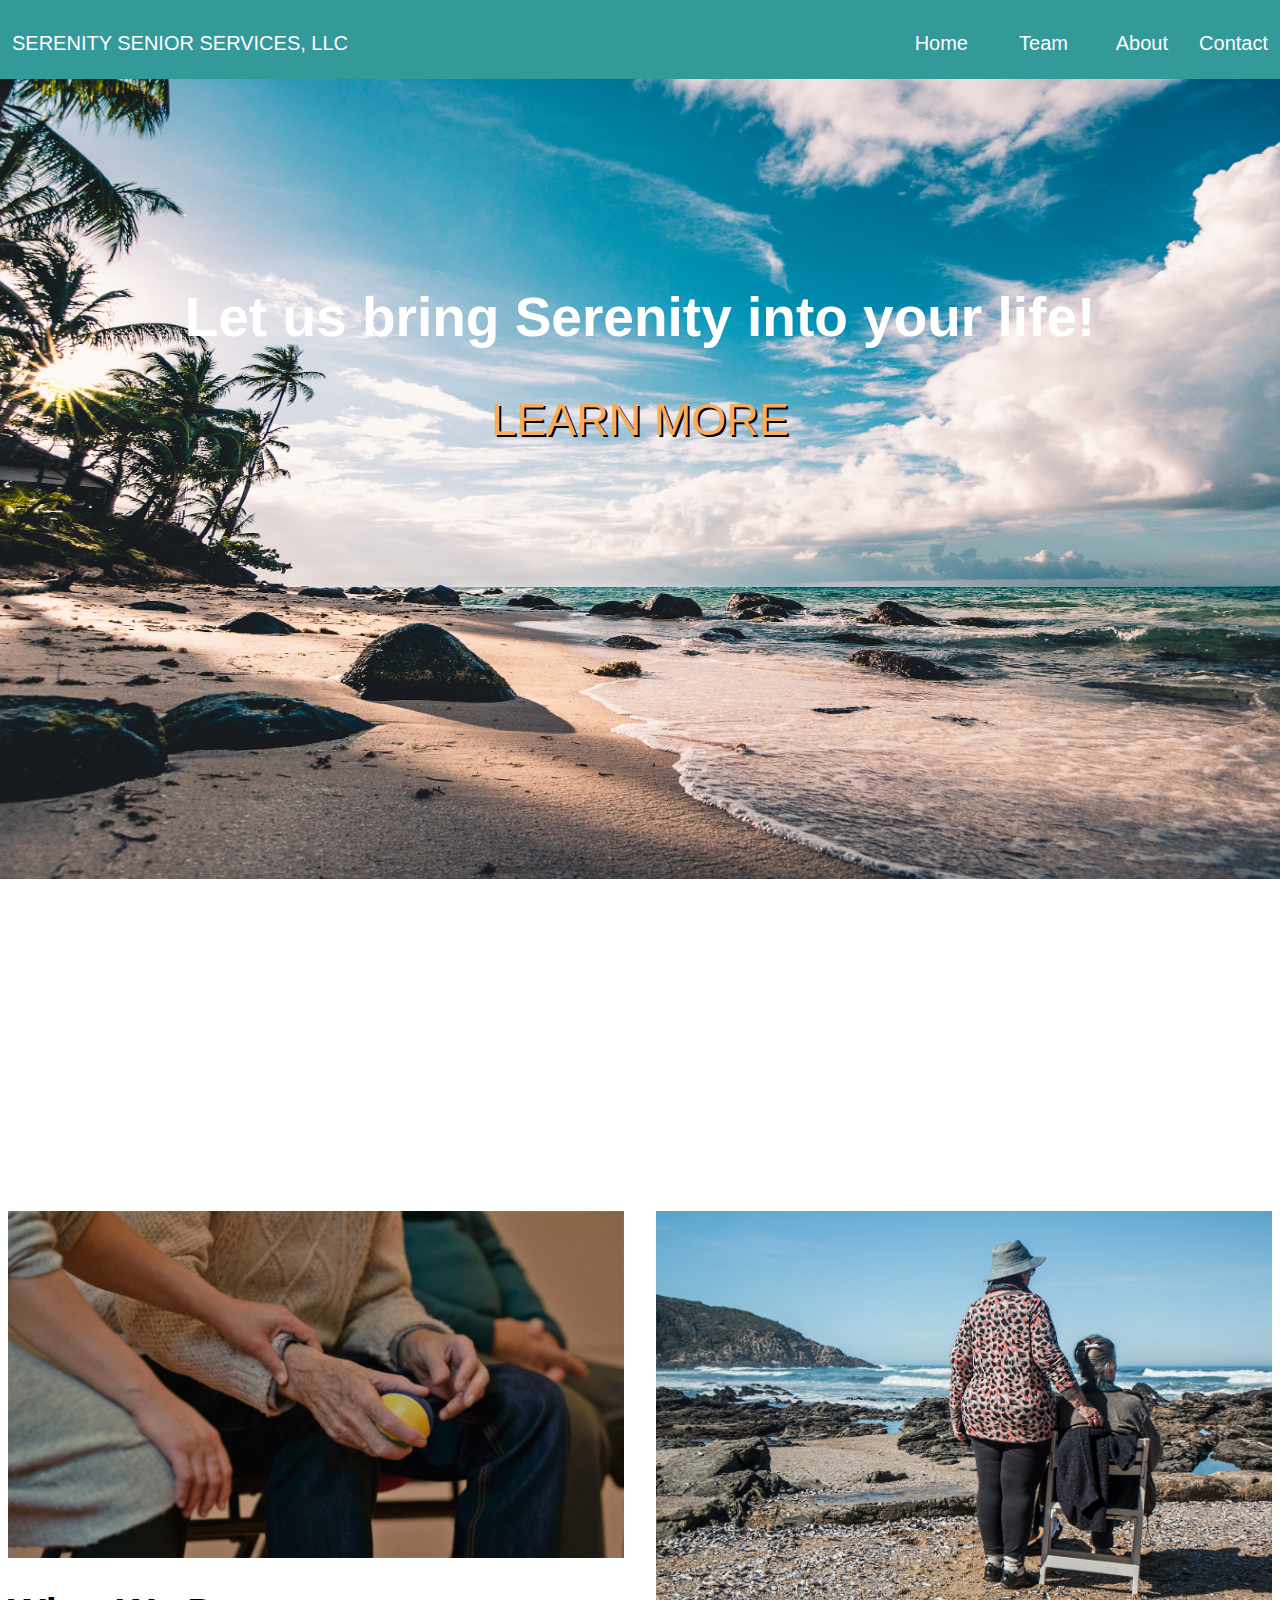
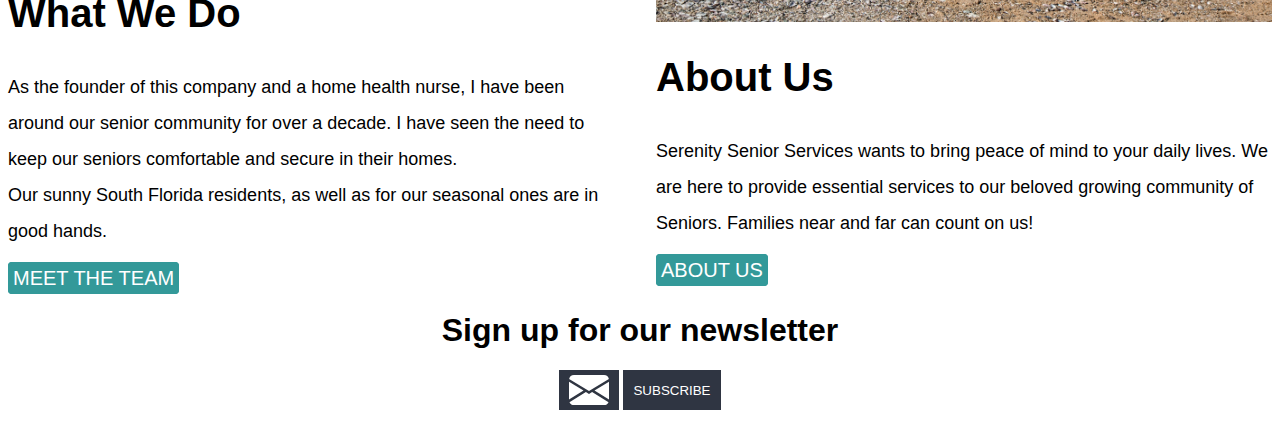
<file: index.html>
<html>
<body>
<head>
	<meta charset="UTF-8">
	<meta name="viewport" content="width=device-width, initial-scale=1.0">
	<meta http-equiv="X-UA-Compatible" content="IE=edge">
	<link rel="stylesheet" href="css/styles.css">
	<link rel="preconnect" href="https://fonts.googleapis.com">
<link rel="preconnect" href="https://fonts.gstatic.com" crossorigin>
<link href="https://fonts.googleapis.com/css2?family=Ubuntu:wght@300&display=swap" rel="stylesheet">
</head>
<div class="nav">
	<div>
	<p>SERENITY SENIOR SERVICES, LLC</p>
	</div>
	<div class="nav2">
	<a href="index.html">Home</a>
	<a href="team.html">Team</a>
	<a href="about.html">About</a>
	<a href="contact.html">Contact</a>
	</div>
</div>
<div class="banner">
	<img src="images/banner.jpg">
	<div class="banner1">
	<h2>Let us bring Serenity into your life!</h2>
	<a href="about.html"><p>LEARN MORE</p></a>
	</div>
</div>
<div class="row">
	<div class="meet">
		<img src="images/what.jpg">
		<h2>What We Do</h2>
		<p>As the founder of this company and a home health nurse, I have been around our senior community for over a decade. I have seen the need to keep our seniors comfortable and secure in their homes. <br> Our sunny South Florida residents, as well as for our seasonal ones are in good hands.</p>
		<a href="team.html">MEET THE TEAM</a>
	</div>
	<div class="about">
		<img src="images/about.jpg">
		<h2>About Us</h2>
		<p>Serenity Senior Services wants to bring peace of mind to your daily lives. We are here to provide essential services to our beloved growing community of Seniors. Families near and far can count on us!</p>
		<a href="about.html">ABOUT US</a>
	</div>
</div>
<div class="container">
<form action="">
	<h1>Sign up for our newsletter</h1>
	<div class="email-box">
	<svg xmlns="http://www.w3.org/2000/svg" width="4" height="40" fill="white" class="bi bi-envelope-fill" viewBox="0 0 16 16">
  <path d="M.05 3.555A2 2 0 0 1 2 2h12a2 2 0 0 1 1.95 1.555L8 8.414.05 3.555ZM0 4.697v7.104l5.803-3.558L0 4.697ZM6.761 8.83l-6.57 4.027A2 2 0 0 0 2 14h12a2 2 0 0 0 1.808-1.144l-6.57-4.027L8 9.586l-1.239-.757Zm3.436-.586L16 11.801V4.697l-5.803 3.546Z"/>
</svg>
	<input class="tbox" type="email" name="" value="" placeholder="Enter your email">
	<button class="button" type="button" name="">Subscribe</button>
	</div>
</form>
</div>
</body>
</html>
</file>
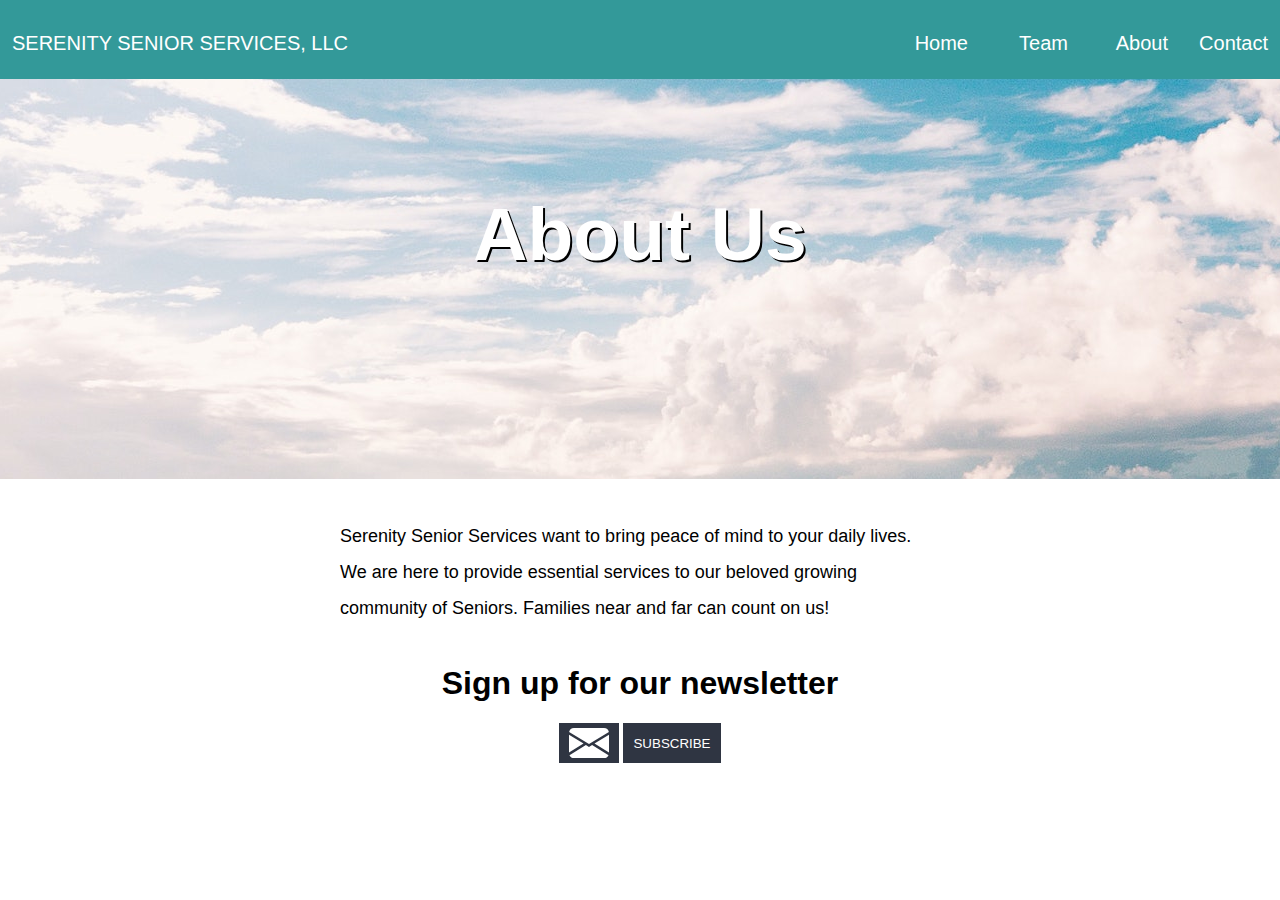
<file: about.html>
<html>
<body>
<head>
	<meta charset="UTF-8">
	<meta name="viewport" content="width=device-width, initial-scale=1.0">
	<meta http-equiv="X-UA-Compatible" content="IE=edge">
	<link rel="stylesheet" href="css/about.css">
	<link rel="preconnect" href="https://fonts.googleapis.com">
<link rel="preconnect" href="https://fonts.gstatic.com" crossorigin>
<link href="https://fonts.googleapis.com/css2?family=Ubuntu:wght@300&display=swap" rel="stylesheet">
</head>
<div class="nav">
	<div>
	<p>SERENITY SENIOR SERVICES, LLC</p>
	</div>
	<div class="nav2">
	<a href="index.html">Home</a>
	<a href="team.html">Team</a>
	<a href="about.html">About</a>
	<a href="contact.html">Contact</a>
	</div>
</div>
<div class="about">
	<img src="images/banner.jpg">
	<div class="about1">
	<h2>About Us</h2>
	</div>
</div>
<div class="description">
	<p>Serenity Senior Services want to bring peace of mind to your daily lives. We are here to provide essential services to our beloved growing community of Seniors. Families near and far can count on us!</p>
</div>
<div class="container">
<form action="">
	<h1>Sign up for our newsletter</h1>
	<div class="email-box">
	<svg xmlns="http://www.w3.org/2000/svg" width="4" height="40" fill="white" class="bi bi-envelope-fill" viewBox="0 0 16 16">
  <path d="M.05 3.555A2 2 0 0 1 2 2h12a2 2 0 0 1 1.95 1.555L8 8.414.05 3.555ZM0 4.697v7.104l5.803-3.558L0 4.697ZM6.761 8.83l-6.57 4.027A2 2 0 0 0 2 14h12a2 2 0 0 0 1.808-1.144l-6.57-4.027L8 9.586l-1.239-.757Zm3.436-.586L16 11.801V4.697l-5.803 3.546Z"/>
</svg>
	<input class="tbox" type="email" name="" value="" placeholder="Enter your email">
	<button class="button" type="button" name="">Subscribe</button>
	</div>
</form>
</div>
</body>
</html>
</file>
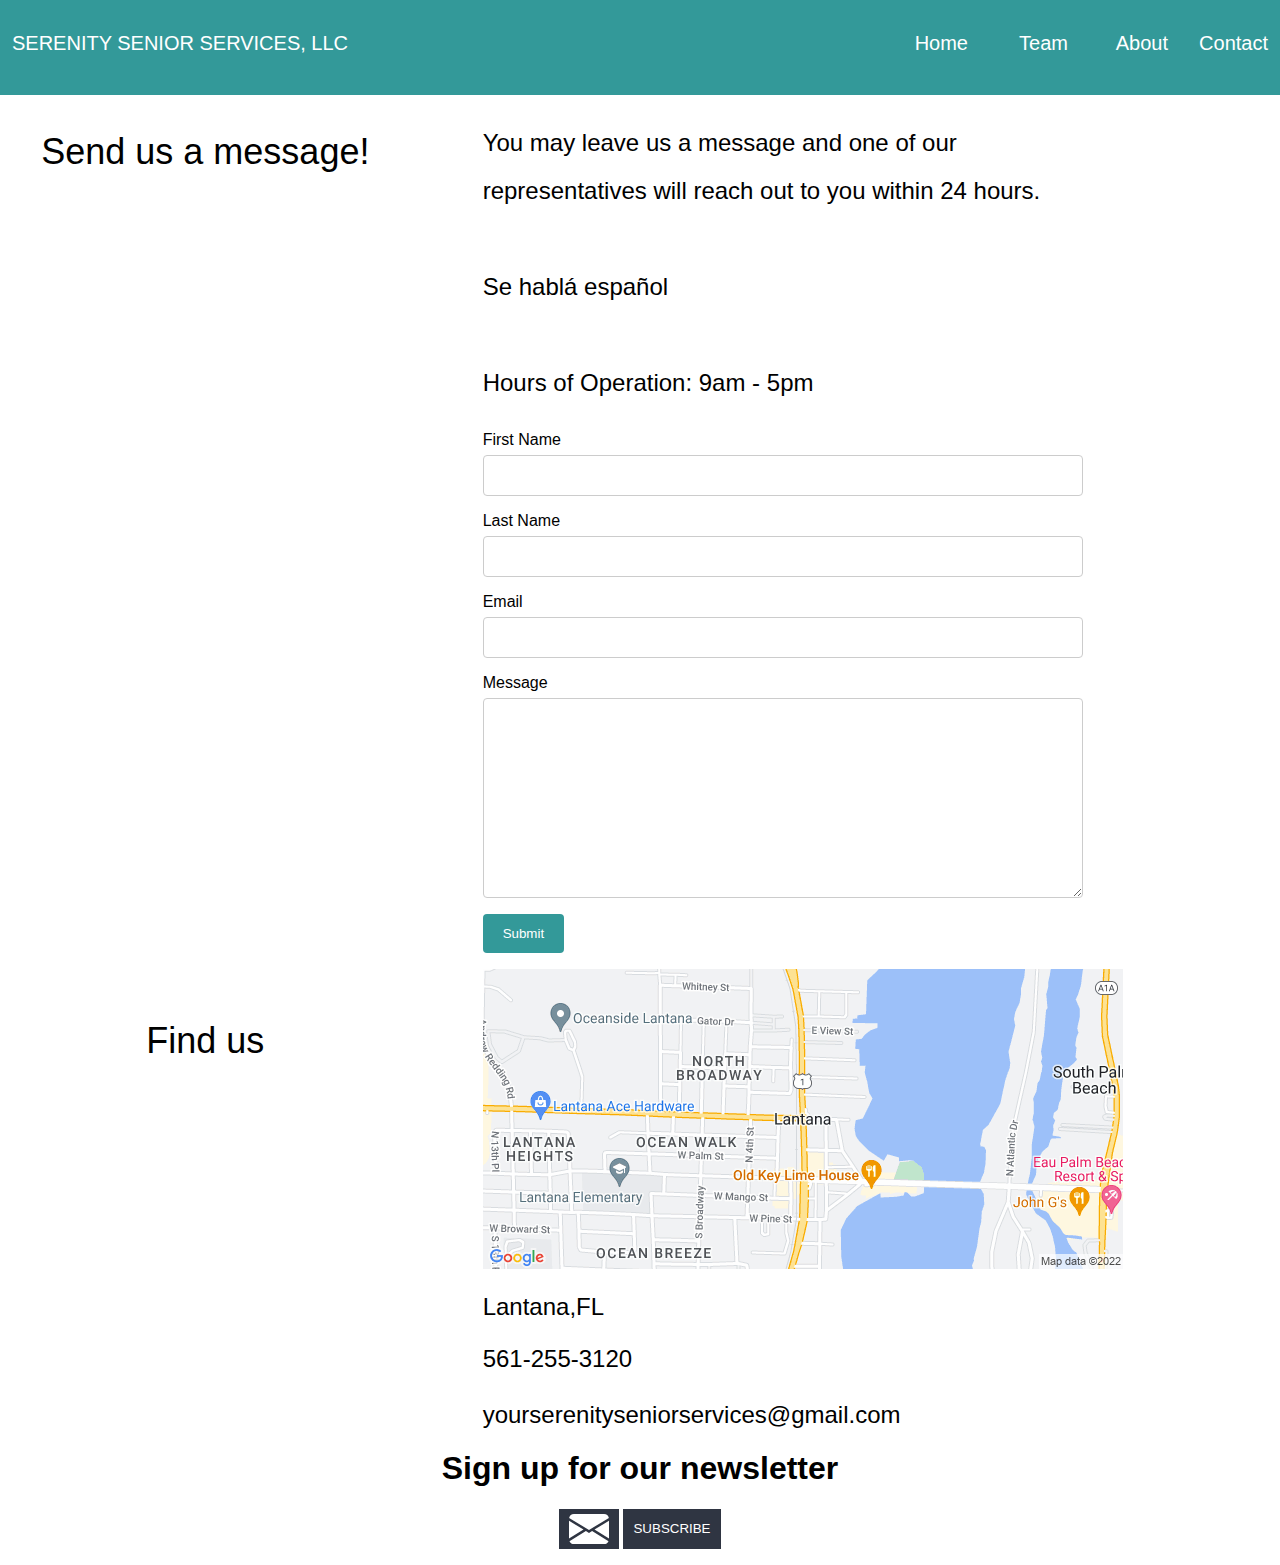
<file: contact.html>
<html>
<body>
<head>
	<meta charset="UTF-8">
	<meta name="viewport" content="width=device-width, initial-scale=1.0">
	<meta http-equiv="X-UA-Compatible" content="IE=edge">
	<link rel="stylesheet" href="css/contact.css">
	<link rel="preconnect" href="https://fonts.googleapis.com">
<link rel="preconnect" href="https://fonts.gstatic.com" crossorigin>
<link href="https://fonts.googleapis.com/css2?family=Ubuntu:wght@300&display=swap" rel="stylesheet">
</head>
<div class="nav">
	<div>
	<p>SERENITY SENIOR SERVICES, LLC</p>
	</div>
	<div class="nav2">
	<a href="index.html">Home</a>
	<a href="team.html">Team</a>
	<a href="about.html">About</a>
	<a href="contact.html">Contact</a>
	</div>
</div>
<div class="contact">
	<div class="message"><p>Send us a message!</p></div>
	<div class="info">
		<p>You may leave us a message and one of our representatives will reach out to you within 24 hours.
		<br><br>
		Se hablá español
		<br><br>
		Hours of Operation: 9am - 5pm</p>

		<form action="action_page.php">

    	<label for="fname">First Name</label>
    	<input type="text" id="fname" name="firstname" placeholder="">

    	<label for="lname">Last Name</label>
    	<input type="text" id="lname" name="lastname" placeholder="">

    	<label for="email">Email</label>
    	<input type="text" id="ename" name="email" placeholder="">
    	
    	<label for="subject">Message</label>
    	<textarea id="subject" name="subject" placeholder="" style="height:200px"></textarea>

    	<input type="submit" value="Submit">
  		</form>

	</div>
</div>
<div class="location">
	<div class="find">
		<p>Find us</p>
	</div>
	<div class="info2">
		<img src="images/map.png">
		<p>Lantana,FL</p>
		<a href="">561-255-3120</a>
		<br><br>
		<a href="mailto:yourserenityseniorservices@gmail.com">yourserenityseniorservices@gmail.com</a>
	</div>
</div>
<div class="container">
<form action="">
	<h1>Sign up for our newsletter</h1>
	<div class="email-box">
	<svg xmlns="http://www.w3.org/2000/svg" width="4" height="40" fill="white" class="bi bi-envelope-fill" viewBox="0 0 16 16">
  <path d="M.05 3.555A2 2 0 0 1 2 2h12a2 2 0 0 1 1.95 1.555L8 8.414.05 3.555ZM0 4.697v7.104l5.803-3.558L0 4.697ZM6.761 8.83l-6.57 4.027A2 2 0 0 0 2 14h12a2 2 0 0 0 1.808-1.144l-6.57-4.027L8 9.586l-1.239-.757Zm3.436-.586L16 11.801V4.697l-5.803 3.546Z"/>
</svg>
	<input class="tbox" type="email" name="" value="" placeholder="Enter your email">
	<button class="button" type="button" name="">Subscribe</button>
	</div>
</form>
</div>
</body>
</html>
</file>
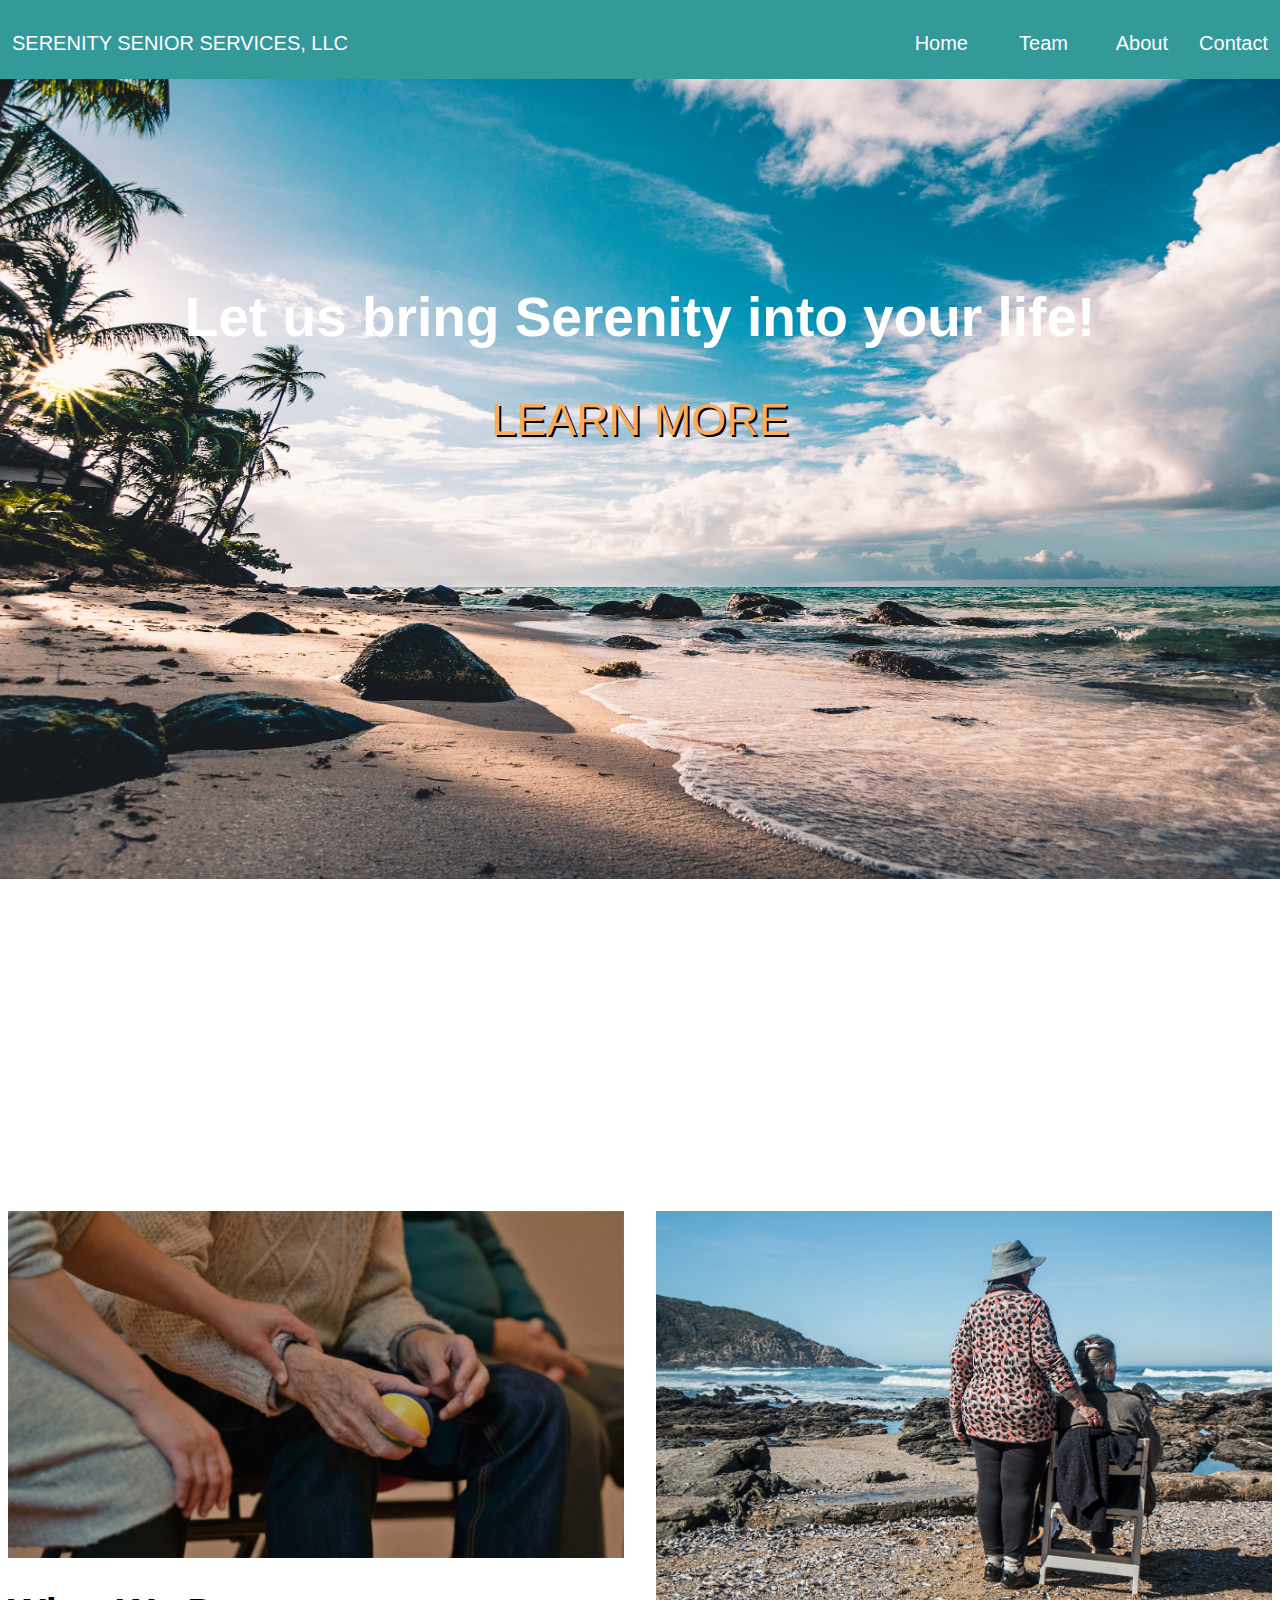
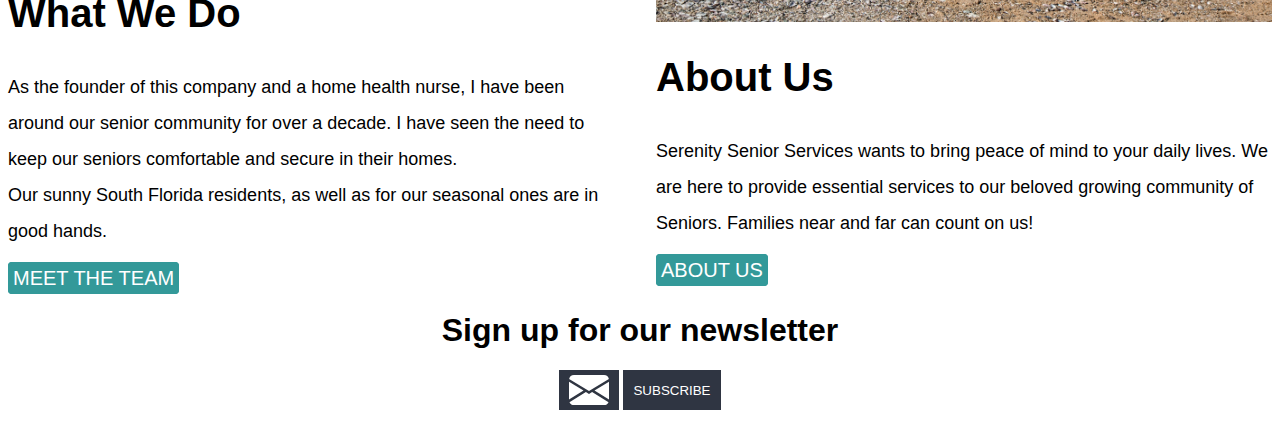
<file: home.html>
<html>
<body>
<head>
	<meta charset="UTF-8">
	<meta name="viewport" content="width=device-width, initial-scale=1.0">
	<meta http-equiv="X-UA-Compatible" content="IE=edge">
	<link rel="stylesheet" href="css/styles.css">
	<link rel="preconnect" href="https://fonts.googleapis.com">
<link rel="preconnect" href="https://fonts.gstatic.com" crossorigin>
<link href="https://fonts.googleapis.com/css2?family=Ubuntu:wght@300&display=swap" rel="stylesheet">
</head>
<div class="nav">
	<div>
	<p>SERENITY SENIOR SERVICES, LLC</p>
	</div>
	<div class="nav2">
	<a href="home.html">Home</a>
	<a href="team.html">Team</a>
	<a href="about.html">About</a>
	<a href="contact.html">Contact</a>
	</div>
</div>
<div class="banner">
	<img src="images/banner.jpg">
	<div class="banner1">
	<h2>Let us bring Serenity into your life!</h2>
	<a href="about.html"><p>LEARN MORE</p></a>
	</div>
</div>
<div class="row">
	<div class="meet">
		<img src="images/what.jpg">
		<h2>What We Do</h2>
		<p>As the founder of this company and a home health nurse, I have been around our senior community for over a decade. I have seen the need to keep our seniors comfortable and secure in their homes. <br> Our sunny South Florida residents, as well as for our seasonal ones are in good hands.</p>
		<a href="team.html">MEET THE TEAM</a>
	</div>
	<div class="about">
		<img src="images/about.jpg">
		<h2>About Us</h2>
		<p>Serenity Senior Services wants to bring peace of mind to your daily lives. We are here to provide essential services to our beloved growing community of Seniors. Families near and far can count on us!</p>
		<a href="about.html">ABOUT US</a>
	</div>
</div>
<div class="container">
<form action="">
	<h1>Sign up for our newsletter</h1>
	<div class="email-box">
	<svg xmlns="http://www.w3.org/2000/svg" width="4" height="40" fill="white" class="bi bi-envelope-fill" viewBox="0 0 16 16">
  <path d="M.05 3.555A2 2 0 0 1 2 2h12a2 2 0 0 1 1.95 1.555L8 8.414.05 3.555ZM0 4.697v7.104l5.803-3.558L0 4.697ZM6.761 8.83l-6.57 4.027A2 2 0 0 0 2 14h12a2 2 0 0 0 1.808-1.144l-6.57-4.027L8 9.586l-1.239-.757Zm3.436-.586L16 11.801V4.697l-5.803 3.546Z"/>
</svg>
	<input class="tbox" type="email" name="" value="" placeholder="Enter your email">
	<button class="button" type="button" name="">Subscribe</button>
	</div>
</form>
</div>
</body>
</html>
</file>
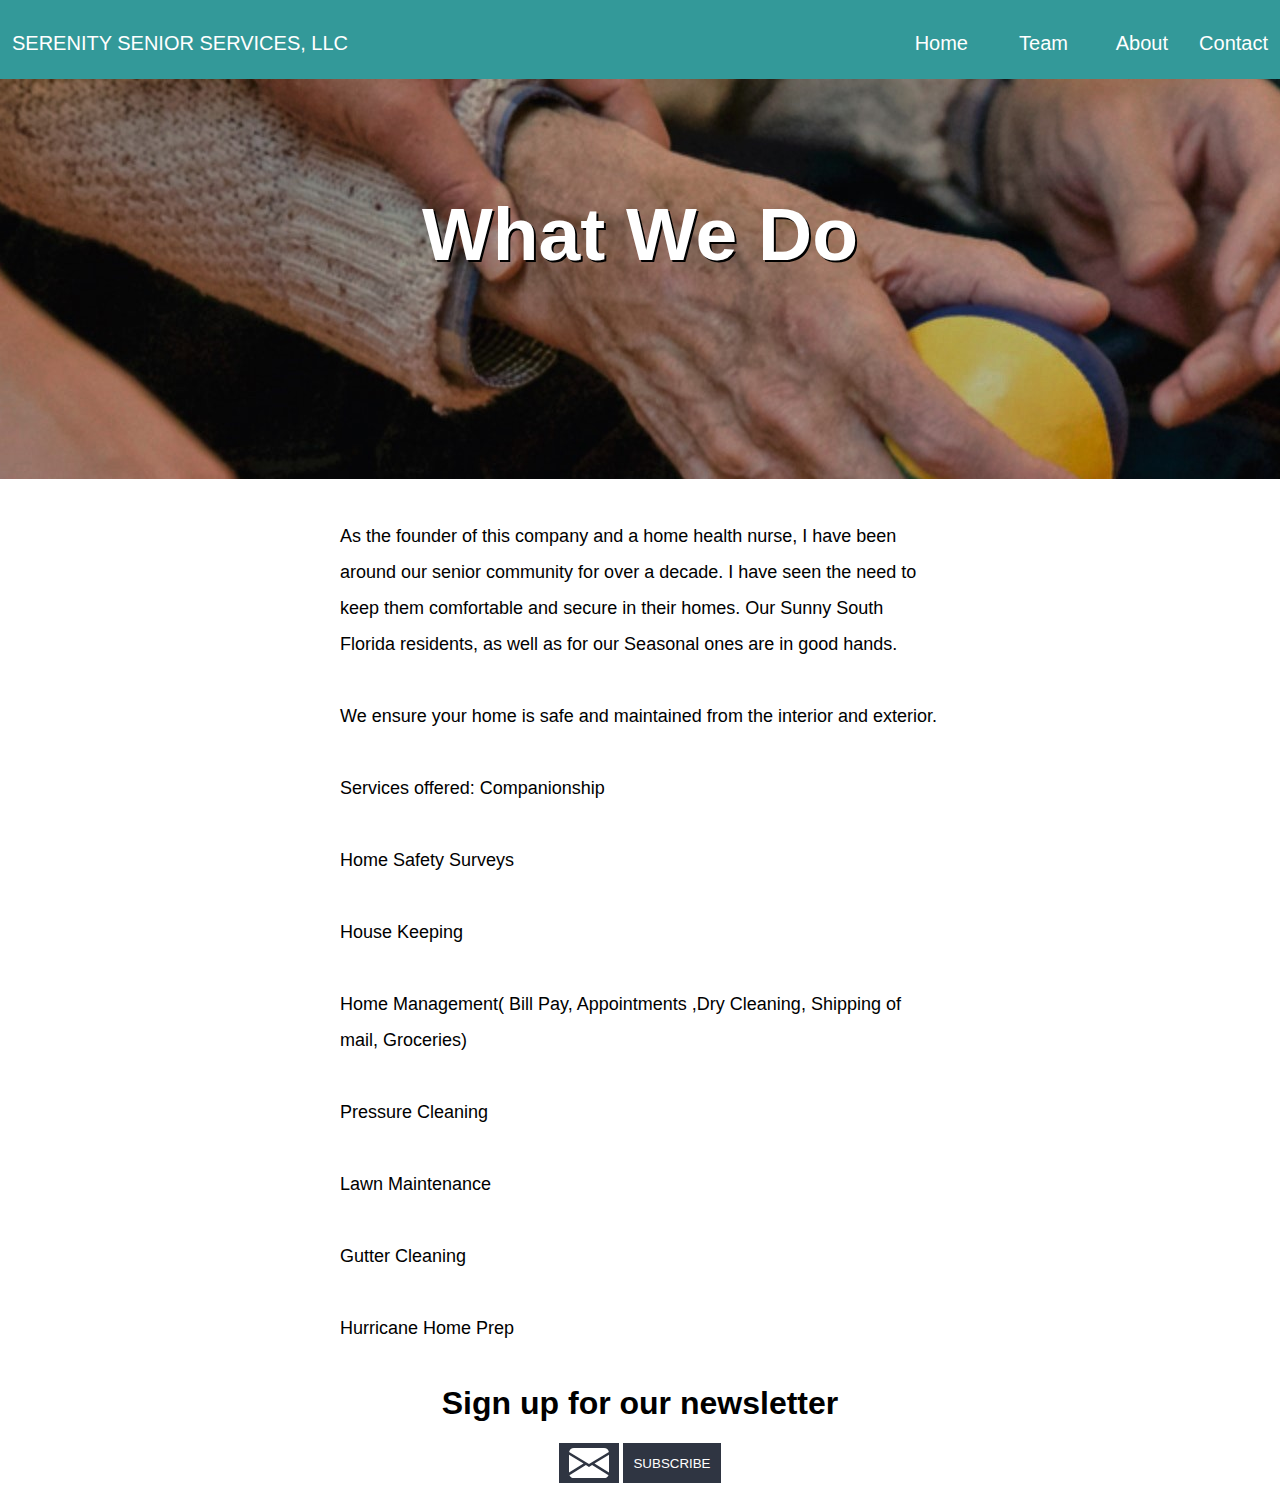
<file: team.html>
<html>
<body>
<head>
	<meta charset="UTF-8">
	<meta name="viewport" content="width=device-width, initial-scale=1.0">
	<meta http-equiv="X-UA-Compatible" content="IE=edge">
	<link rel="stylesheet" href="css/team.css">
	<link rel="preconnect" href="https://fonts.googleapis.com">
<link rel="preconnect" href="https://fonts.gstatic.com" crossorigin>
<link href="https://fonts.googleapis.com/css2?family=Ubuntu:wght@300&display=swap" rel="stylesheet">
</head>
<div class="nav">
	<div>
	<p>SERENITY SENIOR SERVICES, LLC</p>
	</div>
	<div class="nav2">
	<a href="index.html">Home</a>
	<a href="team.html">Team</a>
	<a href="about.html">About</a>
	<a href="contact.html">Contact</a>
	</div>
</div>
<div class="what">
	<img src="images/what.jpg">
	<div class="what1">
	<h2>What We Do</h2>
	</div>
</div>
<div class="team">
	<p>As the founder of this company and a home health nurse, I have been around our senior community for over a decade. I have seen the need to keep them comfortable and secure in their homes. Our Sunny South Florida residents, as well as for our Seasonal ones are in good hands. <br><br>We ensure your home is safe and maintained from the interior and exterior.</p>
	<p>Services offered:

	Companionship<br><br>
	Home Safety Surveys<br><br>
	House Keeping<br><br>
	Home Management( Bill Pay, Appointments ,Dry Cleaning, Shipping of mail, Groceries)<br><br>
	Pressure Cleaning<br><br>
	Lawn Maintenance<br><br>
	Gutter Cleaning<br><br>
	Hurricane Home Prep</p>
</div>
<div class="container">
<form action="">
	<h1>Sign up for our newsletter</h1>
	<div class="email-box">
	<svg xmlns="http://www.w3.org/2000/svg" width="4" height="40" fill="white" class="bi bi-envelope-fill" viewBox="0 0 16 16">
  <path d="M.05 3.555A2 2 0 0 1 2 2h12a2 2 0 0 1 1.95 1.555L8 8.414.05 3.555ZM0 4.697v7.104l5.803-3.558L0 4.697ZM6.761 8.83l-6.57 4.027A2 2 0 0 0 2 14h12a2 2 0 0 0 1.808-1.144l-6.57-4.027L8 9.586l-1.239-.757Zm3.436-.586L16 11.801V4.697l-5.803 3.546Z"/>
</svg>
	<input class="tbox" type="email" name="" value="" placeholder="Enter your email">
	<button class="button" type="button" name="">Subscribe</button>
	</div>
</form>
</div>
</file>
<file: css/styles.css>
.nav {
	background: #339999;
	color: white;
	display: grid;
	font-family: 'Constantia', sans-serif;
	font-size: 20px;
	grid-template-columns: 3fr  1fr;
	margin: -1rem;
	padding: 1em;
}
.nav2 {
	color: white;
	display: grid;
	font-family: 'Roboto',sans-serif;
	font-size: 20px;
	grid-template-columns: repeat(4, 100px);
	margin-top: 1em;
	text-align: right;
}
.nav2 a{
	color: white;
	text-decoration: none;

}
.nav2 a:hover {
	transition: 0.6s;
	color: #f6ad5d;
}
.banner {
	margin: -1rem;
	padding-bottom: 30rem;
}
.banner1 {
	display: grid
	grid-template-row: 1;
	position: relative;
	top: -40rem;
}
.banner1 h2 {
	display: grid;
	color: white;
	font-size: 45px;
	font-family: 'Roboto', sans-serif;
	text-align: center;

	z-index: 2;
}
.banner1 a {
	text-decoration: none;
	z-index: 2;
}
.banner p {
	color: #f6ad5d;
	font-size: 45px;
	font-family: 'Roboto', sans-serif;
	text-align: center;
	text-shadow: 2px 2px black;
	z-index: 2;
}
.banner p:hover {
	color: lightyellow;
	transition: 0.5s;
}
.banner img{
	display: grid;
	max-height: 800px;
	width: 100%;
	z-index: 1;
}
.row {
	column-gap: 2em;
	display: grid;
	font-family: 'Roboto', sans-serif;
	grid-template-columns: 1fr 1fr;
}
.row img {
	display: grid;
	max-height: 500px;
	width: 100%;
}
.row h2 {
	font-size: 40px;
}
.row p {
	font-size: 18px;
	line-height: 2;
}
.row a {
	background: #339999;
	border-color: #339999;
	border-radius: 4px;
	border-style: solid;
	color: white;
	font-size: 20px;
	padding: 2px;
	text-decoration: none;
}
.row a:hover {
	border-color: #f6ad5d;
	background: #f6ad5d;
	transition: .6s;
}
.container{
	font-family: 'Roboto', sans-serif;
	text-align: center;
}
.email-box{
	height: 40px;
	display: flex;
	justify-content: center;
}
.email-box svg{
	background: #2f3542;
	width: 60px;
	line-height: 3;
	color: white;
}
.tbox,.button {
	border: none;
	outline: none;
}
.tbox {
	transition: 0.4s;
	width: 0px;
	
}
.email-box:hover >.tbox,.tbox:focus {
	transition: 0.4s;
	padding: 0 10px;
	width: 260px;
}
.button{
	background: #2f3542;
	color: white;
	padding: 0 10px;
	text-transform: uppercase;
	cursor: pointer;
}
@media screen and (min-width: 1px) {
	.nav {
		display: grid;
		grid-template-columns: 1fr;
		text-align: center;
	}
	.nav2 {
		display: grid;
		justify-content: center;
	}
	.banner1 {
		top: 1rem;
	}
	.banner1 h2{
		color: #339999;
		font-size: 28px;
	}
	.banner1 p {
		font-size: 28px;
		text-shadow: none;
		color: white;
		background: #339999;
		border-color: #339999;
		border-radius: 4px;
		border-style: solid;
	}
	.banner1 p:hover {
		color: #f6ad5d;

	}
}	.row {
	margin-top: -25rem;
	grid-template-columns: 1fr;
	row-gap: 1em;
}
@media screen and (min-width: 900px) {
	.nav {
	background: #339999;
	color: white;
	display: grid;
	font-family: 'Constantia', sans-serif;
	font-size: 20px;
	grid-template-columns: 3fr  1fr;
	margin: -1rem;
	padding: 1em;
	text-align: left;
}
.nav2 {
	color: white;
	display: grid;
	font-family: 'Roboto',sans-serif;
	font-size: 20px;
	grid-template-columns: repeat(4, 100px);
	margin-top: 1em;
	text-align: right;
}
.nav2 a{
	color: white;
	text-decoration: none;

}
.nav2 a:hover {
	transition: 0.6s;
	color: #f6ad5d;
}
.banner {
	margin: -1rem;
	padding-bottom: 30rem;
}
.banner1 {
	display: grid
	grid-template-row: 1;
	position: relative;
	top: -40rem;
}
.banner1 h2 {
	display: grid;
	color: white;
	font-size: 55px;
	font-family: 'Roboto', sans-serif;
	text-align: center;

	z-index: 2;
}
.banner1 a {
	text-decoration: none;
	z-index: 2;
}
.banner1 p {
	color: #f6ad5d;
	font-size: 45px;
	font-family: 'Roboto', sans-serif;
	text-align: center;
	text-shadow: 2px 2px black;
	z-index: 2;
	border-style: none;
	background: none;
}
.banner p:hover {
	color: lightyellow;
	transition: 0.5s;
}
.banner img{
	display: grid;
	max-height: 800px;
	width: 100%;
	z-index: 1;
}
.row {
	column-gap: 2em;
	display: grid;
	font-family: 'Roboto', sans-serif;
	grid-template-columns: 1fr 1fr;
}
</file>
<file: css/about.css>
.nav {
	background: #339999;
	color: white;
	display: grid;
	font-family: 'Constantia', sans-serif;
	font-size: 20px;
	grid-template-columns: 3fr  1fr;
	margin: -1rem;
	padding: 1em;
}
.nav2 {
	color: white;
	display: grid;
	font-family: 'Roboto',sans-serif;
	font-size: 20px;
	grid-template-columns: repeat(4, 100px);
	margin-top: 1em;
	text-align: right;
}
.nav2 a{
	color: white;
	text-decoration: none;

}
.nav2 a:hover {
	transition: 0.6s;
	color: #f6ad5d;
}
.about{
	margin: -1rem;
	padding-bottom: 18em;
}
.about img{
	width: 100%;
	max-height: 400px;
	object-fit: none;
}
.about1 {
	color: white;
	font-family: 'Roboto', sans-serif;
	font-size: 50px;
	margin-top: -7em;
	text-align: center;
	text-shadow: 2px 2px black;
	z-index: 2;
}
.container{
	font-family: 'Roboto', sans-serif;
	text-align: center;
}
.email-box{
	height: 40px;
	display: flex;
	justify-content: center;
}
.email-box svg{
	background: #2f3542;
	width: 60px;
	line-height: 3;
	color: white;
}
.tbox,.button {
	border: none;
	outline: none;
}
.tbox {
	transition: 0.4s;
	width: 0px;
	
}
.email-box:hover >.tbox,.tbox:focus {
	transition: 0.4s;
	padding: 0 10px;
	width: 260px;
}
.button{
	background: #2f3542;
	color: white;
	padding: 0 10px;
	text-transform: uppercase;
	cursor: pointer;
}
.description {
	display: grid;
	justify-content: center;
}
.description p{
	font-family: 'Roboto', sans-serif;
	font-size: 18px;
	text-align: left;
	line-height: 2;
	width: 600px;
}
@media screen and (min-width: 1px) {
	.nav {
		display: grid;
		grid-template-columns: 1fr;
		text-align: center;
	}
	.nav2 {
		display: grid;
		justify-content: center;
	}
	.about1 {
		font-size: 30px;
	}
	.description {
		margin-top: -8em;
	}
	.description p {
		width: 400px;
	}
}
@media screen and (min-width: 900px) {
	.nav {
	background: #339999;
	color: white;
	display: grid;
	font-family: 'Constantia', sans-serif;
	font-size: 20px;
	grid-template-columns: 3fr  1fr;
	margin: -1rem;
	padding: 1em;
	text-align: left;
}
.nav2 {
	color: white;
	display: grid;
	font-family: 'Roboto',sans-serif;
	font-size: 20px;
	grid-template-columns: repeat(4, 100px);
	margin-top: 1em;
	text-align: right;
}
.nav2 a:hover {
	transition: 0.6s;
	color: #f6ad5d;
}
.about1 {
	font-size: 50px;
}
.description {
	display: grid;
	justify-content: center;
}
.description p{
	font-family: 'Roboto', sans-serif;
	font-size: 18px;
	text-align: left;
	line-height: 2;
	width: 600px;
}
}
</file>
<file: css/contact.css>
.nav {
	background: #339999;
	color: white;
	display: grid;
	font-family: 'Constantia', sans-serif;
	font-size: 20px;
	grid-template-columns: 3fr  1fr;
	margin: -1rem;
	padding: 1em;
}
.nav2 {
	color: white;
	display: grid;
	font-family: 'Roboto',sans-serif;
	font-size: 20px;
	grid-template-columns: repeat(4, 100px);
	margin-top: 1em;
	text-align: right;
}
.nav2 a{
	color: white;
	text-decoration: none;

}
.nav2 a:hover {
	transition: 0.6s;
	color: #f6ad5d;
}
.contact {
	margin-top: 1em;
	display: grid;
	grid-template-columns: 1fr 2fr;
	grid-column-gap: 5em;
}
.message P {
	font-family: 'Roboto',sans-serif;
	font-size: 36px;
	text-align: center;	
}
.location {
	display: grid;
	grid-template-columns: 1fr 2fr;
	grid-column-gap: 5em;
}
.find p {
	font-family: 'Roboto',sans-serif;
	font-size: 36px;
	line-height: 2;
	text-align: center;
}
.location a {
	font-size: 24px;
	text-decoration: none;
	color: black;
}
.info {
	width: 600px;
}
.info2 {
	font-family: 'Roboto',sans-serif;
	font-size: 24px;
	width: 600px;
}
.info p {
	font-family: 'Roboto',sans-serif;
	font-size: 24px;
	line-height: 2;
}
.info input {
	font-family: 'Roboto',sans-serif;
}
label {
	font-family: 'Roboto',sans-serif;
}
input[type=text], select, textarea {
  width: 100%; /* Full width */
  padding: 12px; /* Some padding */ 
  border: 1px solid #ccc; /* Gray border */
  border-radius: 4px; /* Rounded borders */
  box-sizing: border-box; /* Make sure that padding and width stays in place */
  margin-top: 6px; /* Add a top margin */
  margin-bottom: 16px; /* Bottom margin */
  resize: vertical /* Allow the user to vertically resize the textarea (not horizontally) */
}

/* Style the submit button with a specific background color etc */
input[type=submit] {
  background-color: #339999;
  color: white;
  padding: 12px 20px;
  border: none;
  border-radius: 4px;
  cursor: pointer;
}

/* When moving the mouse over the submit button, add a darker green color */
input[type=submit]:hover {
	transition: 0.6s;
  background-color: #f6ad5d;
}
.container{
	font-family: 'Roboto', sans-serif;
	text-align: center;
}
.email-box{
	height: 40px;
	display: flex;
	justify-content: center;
}
.email-box svg{
	background: #2f3542;
	width: 60px;
	line-height: 3;
	color: white;
}
.tbox,.button {
	border: none;
	outline: none;
}
.tbox {
	transition: 0.4s;
	width: 0px;
	
}
.email-box:hover >.tbox,.tbox:focus {
	transition: 0.4s;
	padding: 0 10px;
	width: 260px;
}
.button{
	background: #2f3542;
	color: white;
	padding: 0 10px;
	text-transform: uppercase;
	cursor: pointer;
}
@media screen and (min-width: 1px) {
	.nav {
		display: grid;
		grid-template-columns: 1fr;
		text-align: center;
	}
	.nav2 {
		display: grid;
		justify-content: center;
	}
	.contact {
		grid-template-columns: 1fr;
	}
	.message p {
		font-size: 30px;
	}
	.info {
	width: 480px;
}
	.info p {
	font-size: 20px;
}
	.location {
		grid-template-columns: 1fr;
	}
	.info2 {
		width: 480px;
	}
	.info2 p{
	font-size: 20px;
	}
	.info2 a{
		font-size: 20px;
	}
}
@media screen and (min-width: 900px) {
	.nav {
	background: #339999;
	color: white;
	display: grid;
	font-family: 'Constantia', sans-serif;
	font-size: 20px;
	grid-template-columns: 3fr  1fr;
	margin: -1rem;
	padding: 1em;
	text-align: left;
}
.nav2 {
	color: white;
	display: grid;
	font-family: 'Roboto',sans-serif;
	font-size: 20px;
	grid-template-columns: repeat(4, 100px);
	margin-top: 1em;
	text-align: right;
}
.nav2 a{
	color: white;
	text-decoration: none;

}
.nav2 a:hover {
	transition: 0.6s;
	color: #f6ad5d;
}
.contact {
		grid-template-columns: 1fr 2fr;
	}
	.message p {
		font-size: 36px;
	}
	.info {
	width: 600px;
}
.info p {
	font-size: 24px;
}
	.location {
		grid-template-columns: 1fr 2fr;
	}
	.info2 {
		width: 600px;
	}
	.info2 p{
	font-size: 24px;
	}
	.info2 a{
		font-size: 24px;
	}
}
</file>
<file: css/team.css>
.nav {
	background: #339999;
	color: white;
	display: grid;
	font-family: 'Constantia', sans-serif;
	font-size: 20px;
	grid-template-columns: 3fr  1fr;
	margin: -1rem;
	padding: 1em;
}
.nav2 {
	color: white;
	display: grid;
	font-family: 'Roboto',sans-serif;
	font-size: 20px;
	grid-template-columns: repeat(4, 100px);
	margin-top: 1em;
	text-align: right;
}
.nav2 a{
	color: white;
	text-decoration: none;

}
.nav2 a:hover {
	transition: 0.6s;
	color: #f6ad5d;
}
.what {
	margin: -1rem;
	padding-bottom: 18em;
}
.what img {
	width: 100%;
	max-height: 400px;
	object-fit: none;
	
}
.what1 {
	color: white;
	font-family: 'Roboto', sans-serif;
	font-size: 50px;
	margin-top: -7em;
	text-align: center;
	text-shadow: 2px 2px black;
	z-index: 2;
}
.team {
	display: grid;
	justify-content: center;
}
.team p {
	font-family: 'Roboto', sans-serif;
	font-size: 18px;
	text-align: left;
	line-height: 2;
	width: 600px;
}
.container{
	font-family: 'Roboto', sans-serif;
	text-align: center;
}
.email-box{
	height: 40px;
	display: flex;
	justify-content: center;
}
.email-box svg{
	background: #2f3542;
	width: 60px;
	line-height: 3;
	color: white;
}
.tbox,.button {
	border: none;
	outline: none;
}
.tbox {
	transition: 0.4s;
	width: 0px;
	
}
.email-box:hover >.tbox,.tbox:focus {
	transition: 0.4s;
	padding: 0 10px;
	width: 260px;
}
.button{
	background: #2f3542;
	color: white;
	padding: 0 10px;
	text-transform: uppercase;
	cursor: pointer;
}
@media screen and (min-width: 1px) {
	.nav {
		display: grid;
		grid-template-columns: 1fr;
		text-align: center;
	}
	.nav2 {
		display: grid;
		justify-content: center;
	}
	.what1 {
		font-size: 30px;
	}
	.team {
		margin-top: -10em;
	}
	.team p {
	width: 400px;
}
}
@media screen and (min-width: 900px) {
	.nav {
	background: #339999;
	color: white;
	display: grid;
	font-family: 'Constantia', sans-serif;
	font-size: 20px;
	grid-template-columns: 3fr  1fr;
	margin: -1rem;
	padding: 1em;
	text-align: left;
}
.nav2 {
	color: white;
	display: grid;
	font-family: 'Roboto',sans-serif;
	font-size: 20px;
	grid-template-columns: repeat(4, 100px);
	margin-top: 1em;
	text-align: right;
}
.nav2 a{
	color: white;
	text-decoration: none;

}
.nav2 a:hover {
	transition: 0.6s;
	color: #f6ad5d;
}
.what1 {
		font-size: 50px;
	}
	.team {
		margin-top: -8em;
	}
	.team p {
	width: 600px;
}
}
</file>
